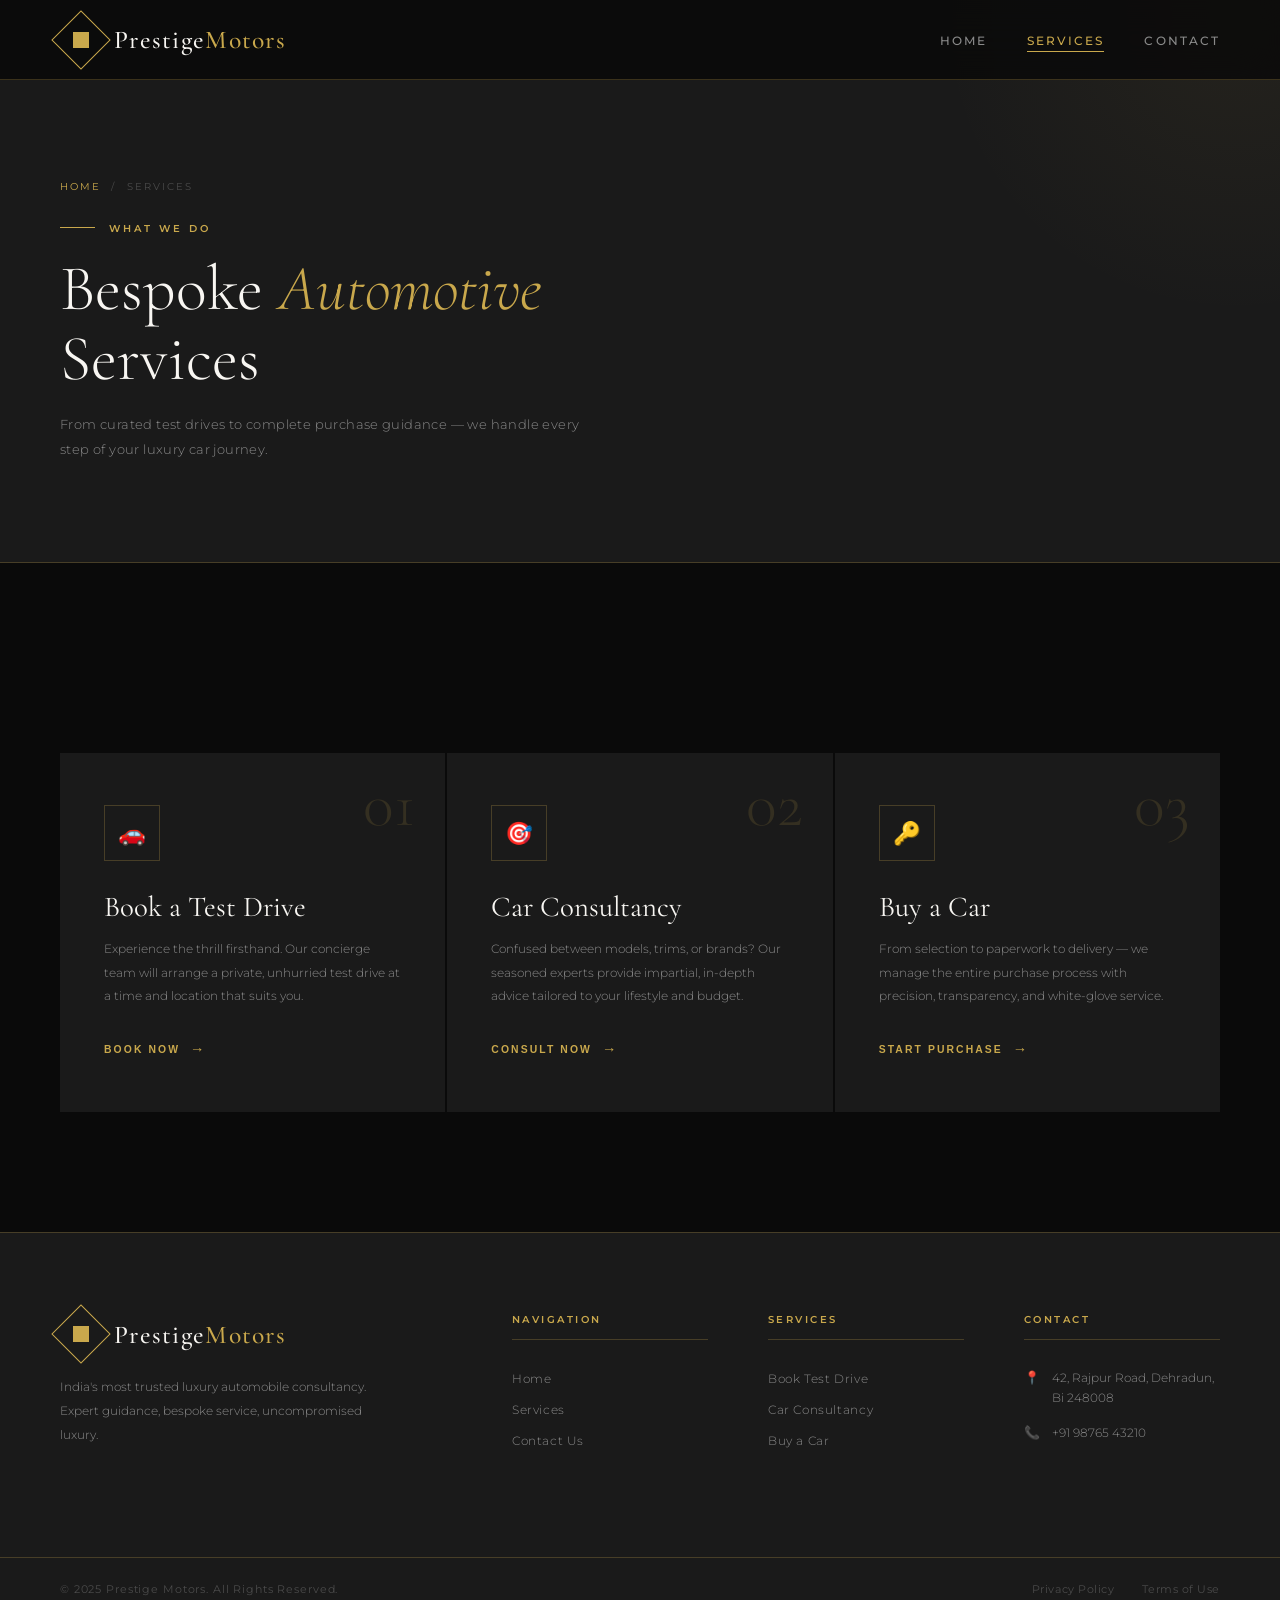
<file: services.html>
<!DOCTYPE html>
<html lang="en">
<head>
  <meta charset="UTF-8" />
  <meta name="viewport" content="width=device-width, initial-scale=1.0" />
  <title>Services — Prestige Motors</title>
  <link rel="stylesheet" href="style.css" />
  <script src="script.js" defer></script>
</head>
<body>

<!-- ===== MOBILE MENU ===== -->
<div class="mobile-menu" id="mobileMenu">
  <a href="index.html" onclick="closeMobileMenu()">Home</a>
  <a href="services.html" onclick="closeMobileMenu()">Services</a>
  <a href="contact.html" onclick="closeMobileMenu()">Contact</a>
</div>

<!-- ===== NAVIGATION ===== -->
<nav id="navbar">
  <a href="index.html" class="nav-logo">
    <div class="nav-logo-icon"><span></span></div>
    <span class="nav-logo-text">Prestige<span>Motors</span></span>
  </a>
  <ul class="nav-links">
    <li><a href="index.html">Home</a></li>
    <li><a href="services.html" class="active">Services</a></li>
    <li><a href="contact.html">Contact</a></li>
  </ul>
  <div class="hamburger" onclick="toggleMobileMenu()" id="hamburger">
    <span></span><span></span><span></span>
  </div>
</nav>

<!-- ===== PAGE HERO ===== -->
<div class="page-hero">
  <div class="page-hero-content">
    <div class="page-breadcrumb"><a href="index.html">Home</a> &nbsp;/&nbsp; Services</div>
    <div class="section-tag">What We Do</div>
    <h1 class="section-title" style="font-size: clamp(2.4rem, 5vw, 4rem);">Bespoke <em>Automotive</em><br>Services</h1>
    <p class="section-desc">From curated test drives to complete purchase guidance — we handle every step of your luxury car journey.</p>
  </div>
</div>

<!-- ===== SERVICES CARDS ===== -->
<section class="services-section">
  <div class="services-grid">

    <!-- Service 1 -->
    <div class="service-card fade-up" onclick="showForm('testdrive')">
      <div class="service-num">01</div>
      <div class="service-icon">🚗</div>
      <h3 class="service-name">Book a Test Drive</h3>
      <p class="service-desc">Experience the thrill firsthand. Our concierge team will arrange a private, unhurried test drive at a time and location that suits you.</p>
      <button class="service-cta">Book Now</button>
    </div>

    <!-- Service 2 -->
    <div class="service-card fade-up" onclick="showForm('consultant')">
      <div class="service-num">02</div>
      <div class="service-icon">🎯</div>
      <h3 class="service-name">Car Consultancy</h3>
      <p class="service-desc">Confused between models, trims, or brands? Our seasoned experts provide impartial, in-depth advice tailored to your lifestyle and budget.</p>
      <button class="service-cta">Consult Now</button>
    </div>

    <!-- Service 3 -->
    <div class="service-card fade-up" onclick="showForm('buycar')">
      <div class="service-num">03</div>
      <div class="service-icon">🔑</div>
      <h3 class="service-name">Buy a Car</h3>
      <p class="service-desc">From selection to paperwork to delivery — we manage the entire purchase process with precision, transparency, and white-glove service.</p>
      <button class="service-cta">Start Purchase</button>
    </div>

  </div>
</section>

<!-- ===== FORM: TEST DRIVE ===== -->
<section class="service-form-section" id="form-testdrive">
  <div class="service-form-container">
    <div class="service-form-header">
      <div class="section-tag">Step 1 of 1</div>
      <h2 class="section-title" style="font-size: 2.2rem;">Book a <em>Test Drive</em></h2>
      <p class="section-desc">Fill in your details below and our team will confirm your test drive appointment within a few hours.</p>
    </div>
    <form onsubmit="handleSubmit(event, 'testdrive')">
      <div class="form-row">
        <div class="form-group">
          <label class="form-label">Full Name <span class="form-required">*</span></label>
          <input type="text" name="name" class="form-input" placeholder="Your name" required />
        </div>
        <div class="form-group">
          <label class="form-label">Phone Number <span class="form-required">*</span></label>
          <input type="tel" name="phone" class="form-input" placeholder="+91 00000 00000" required />
        </div>
      </div>
      <div class="form-group">
        <label class="form-label">Email Address <span class="form-required">*</span></label>
        <input type="email" name="email" class="form-input" placeholder="your@email.com" required />
      </div>
      <div class="form-group">
        <label class="form-label">Address <span class="form-required">*</span></label>
        <input type="text" name="address" class="form-input" placeholder="Your city / full address" required />
      </div>
      <div class="form-group">
        <label class="form-label">Car Model <span class="form-required">*</span></label>
        <select name="carModel" class="form-select form-input" required>
          <option value="" disabled selected>Select a car model</option>
          <option>Fortuner</option>
          <option>Fortuner Legender</option>
          <option>Urban Cruiser Hyryder</option>
          <option>Urban Cruiser Taisor</option>
          <option>Land Cruiser 300</option>
          <option>Innova Crysta</option>
          <option>Rumion</option>
          <option>Vellfire</option>
          <option>Camry</option>
          <option>Hilux</option>
          <option>Other (specify in notes)</option>
        </select>
      </div>
      <div class="form-group">
        <label class="form-label">Preferred Date & Time</label>
        <input type="datetime-local" name="dateTime" class="form-input" />
      </div>
      <div class="form-group">
        <label class="form-label">Additional Notes</label>
        <textarea name="message" class="form-textarea" placeholder="Any special requirements or questions..."></textarea>
      </div>
      <div style="display: flex; gap: 14px; flex-wrap: wrap;">
        <button type="submit" class="form-submit" style="flex: 1;">Confirm Test Drive Booking</button>
        <button type="button" onclick="hideForm()" class="btn-secondary" style="flex: none; padding: 16px 24px; font-size: 0.7rem; border: 1px solid rgba(255,255,255,0.2);">← Back</button>
      </div>
    </form>
  </div>
</section>

<!-- ===== FORM: CONSULTANT ===== -->
<section class="service-form-section" id="form-consultant">
  <div class="service-form-container">
    <div class="service-form-header">
      <div class="section-tag">Expert Consultation</div>
      <h2 class="section-title" style="font-size: 2.2rem;">Car <em>Consultancy</em></h2>
      <p class="section-desc">Share your details and we'll pair you with one of our senior automotive consultants for a personalised session.</p>
    </div>
    <form onsubmit="handleSubmit(event, 'consultant')">
      <div class="form-row">
        <div class="form-group">
          <label class="form-label">Full Name <span class="form-required">*</span></label>
          <input type="text" name="name" class="form-input" placeholder="Your name" required />
        </div>
        <div class="form-group">
          <label class="form-label">Phone Number <span class="form-required">*</span></label>
          <input type="tel" name="phone" class="form-input" placeholder="+91 00000 00000" required />
        </div>
      </div>
      <div class="form-group">
        <label class="form-label">Email Address <span class="form-required">*</span></label>
        <input type="email" name="email" class="form-input" placeholder="your@email.com" required />
      </div>
      <div class="form-group">
        <label class="form-label">Address <span class="form-required">*</span></label>
        <input type="text" name="address" class="form-input" placeholder="Your city / full address" required />
      </div>
      <div class="form-group">
        <label class="form-label">Budget Range</label>
        <select name="budget" class="form-select form-input">
          <option value="" disabled selected>Select your budget</option>
          <option>₹ 20L – ₹ 30L</option>
          <option>₹ 30L – ₹ 40L</option>
          <option>₹ 40L – ₹ 50L</option>
          <option>₹ 50L – ₹ 1 Crore</option>
          <option>₹ 1 Crore & above</option>
          <option>Flexible / Not decided</option>
        </select>
      </div>
      <div class="form-group">
        <label class="form-label">What type of vehicle are you looking for?</label>
        <textarea name="message" class="form-textarea" placeholder="E.g. family SUV, performance sedan, track-ready sports car..."></textarea>
      </div>
      <div style="display: flex; gap: 14px; flex-wrap: wrap;">
        <button type="submit" class="form-submit" style="flex: 1;">Request Consultation</button>
        <button type="button" onclick="hideForm()" class="btn-secondary" style="flex: none; padding: 16px 24px; font-size: 0.7rem; border: 1px solid rgba(255,255,255,0.2);">← Back</button>
      </div>
    </form>
  </div>
</section>

<!-- ===== FORM: BUY CAR ===== -->
<section class="service-form-section" id="form-buycar">
  <div class="service-form-container">
    <div class="service-form-header">
      <div class="section-tag">Purchase Initiation</div>
      <h2 class="section-title" style="font-size: 2.2rem;">Buy a <em>Car</em></h2>
      <p class="section-desc">Begin your purchase journey. Our specialists will guide you every step — pricing, documentation, financing, and delivery.</p>
    </div>
    <form onsubmit="handleSubmit(event, 'buycar')">
      <div class="form-row">
        <div class="form-group">
          <label class="form-label">Full Name <span class="form-required">*</span></label>
          <input type="text" name="name" class="form-input" placeholder="Your name" required />
        </div>
        <div class="form-group">
          <label class="form-label">Phone Number <span class="form-required">*</span></label>
          <input type="tel" name="phone" class="form-input" placeholder="+91 00000 00000" required />
        </div>
      </div>
      <div class="form-group">
        <label class="form-label">Email Address <span class="form-required">*</span></label>
        <input type="email" name="email" class="form-input" placeholder="your@email.com" required />
      </div>
      <div class="form-group">
        <label class="form-label">Address <span class="form-required">*</span></label>
        <input type="text" name="address" class="form-input" placeholder="Your city / full address" required />
      </div>
      <div class="form-group">
        <label class="form-label">Car Model You Wish to Purchase <span class="form-required">*</span></label>
        <select name="carModel" class="form-select form-input" required>
          <option>Fortuner</option>
          <option>Fortuner Legender</option>
          <option>Urban Cruiser Hyryder</option>
          <option>Urban Cruiser Taisor</option>
          <option>Land Cruiser 300</option>
          <option>Innova Crysta</option>
          <option>Rumion</option>
          <option>Vellfire</option>
          <option>Camry</option>
          <option>Hilux</option>
          <option>Other (will discuss with consultant)</option>
        </select>
      </div>
      <div class="form-group">
        <label class="form-label">Preferred Payment Mode</label>
        <select name="payment" class="form-select form-input">
          <option value="" disabled selected>Select payment preference</option>
          <option>Full Cash / Cheque</option>
          <option>Bank Loan / Financing</option>
          <option>Lease</option>
          <option>Part Exchange</option>
          <option>To be discussed</option>
        </select>
      </div>
      <div class="form-group">
        <label class="form-label">Additional Requirements</label>
        <textarea name="message" class="form-textarea" placeholder="Specific color, trim, accessories, delivery timeline..."></textarea>
      </div>
      <div style="display: flex; gap: 14px; flex-wrap: wrap;">
        <button type="submit" class="form-submit" style="flex: 1;">Submit Purchase Request</button>
        <button type="button" onclick="hideForm()" class="btn-secondary" style="flex: none; padding: 16px 24px; font-size: 0.7rem; border: 1px solid rgba(255,255,255,0.2);">← Back</button>
      </div>
    </form>
  </div>
</section>

<!-- ===== FOOTER ===== -->
<footer>
  <div class="footer-top">
    <div class="footer-brand">
      <a href="index.html" class="nav-logo" style="margin-bottom: 20px; display: flex;">
        <div class="nav-logo-icon"><span></span></div>
        <span class="nav-logo-text">Prestige<span>Motors</span></span>
      </a>
      <p class="footer-desc">India's most trusted luxury automobile consultancy. Expert guidance, bespoke service, uncompromised luxury.</p>
    </div>
    <div>
      <div class="footer-col-title">Navigation</div>
      <ul class="footer-links">
        <li><a href="index.html">Home</a></li>
        <li><a href="services.html">Services</a></li>
        <li><a href="contact.html">Contact Us</a></li>
      </ul>
    </div>
    <div>
      <div class="footer-col-title">Services</div>
      <ul class="footer-links">
        <li><a href="#" onclick="showForm('testdrive'); return false;">Book Test Drive</a></li>
        <li><a href="#" onclick="showForm('consultant'); return false;">Car Consultancy</a></li>
        <li><a href="#" onclick="showForm('buycar'); return false;">Buy a Car</a></li>
      </ul>
    </div>
    <div>
      <div class="footer-col-title">Contact</div>
      <div class="footer-contact-item">
        <span class="footer-contact-icon">📍</span>
        <span class="footer-contact-text">42, Rajpur Road, Dehradun,<br>Bi
           248008</span>
      </div>
      <div class="footer-contact-item">
        <span class="footer-contact-icon">📞</span>
        <span class="footer-contact-text">+91 98765 43210</span>
      </div>
    </div>
  </div>
  <div class="footer-bottom">
    <div class="footer-copy">© 2025 Prestige Motors. All Rights Reserved.</div>
    <div class="footer-legal">
      <a href="#">Privacy Policy</a>
      <a href="#">Terms of Use</a>
    </div>
  </div>
</footer>
<!--  map -->
<script>
  // Page-specific only — all form submission handled by script.js
  function showForm(type) {
    document.querySelectorAll('.service-form-section').forEach(f => f.classList.remove('active'));
    document.querySelectorAll('.service-card').forEach(c => c.style.opacity = '0.5');
    const form = document.getElementById('form-' + type);
    if (form) {
      form.classList.add('active');
      setTimeout(() => form.scrollIntoView({ behavior: 'smooth', block: 'start' }), 100);
    }
  }
  function hideForm() {
    document.querySelectorAll('.service-form-section').forEach(f => f.classList.remove('active'));
    document.querySelectorAll('.service-card').forEach(c => c.style.opacity = '1');
    document.querySelector('.services-section').scrollIntoView({ behavior: 'smooth', block: 'start' });
  }
</script>
</body>
</html>
</file>
<file: style.css>
/* ===== LUXURY MINIMALIST CAR CONSULTANCY ===== */
@import url('https://fonts.googleapis.com/css2?family=Cormorant+Garamond:ital,wght@0,300;0,400;0,500;0,600;1,300;1,400&family=Montserrat:wght@200;300;400;500;600;700&display=swap');

:root {
  --black: #0a0a0a;
  --white: #f8f6f2;
  --gold: #c9a84c;
  --gold-light: #e8c96b;
  --gold-dark: #8a6d2f;
  --charcoal: #1a1a1a;
  --dark-gray: #2a2a2a;
  --mid-gray: #4a4a4a;
  --light-gray: #8a8a8a;
  --cream: #f0ede6;
  --border: rgba(201,168,76,0.25);
  --shadow: 0 20px 60px rgba(0,0,0,0.4);
  --transition: all 0.4s cubic-bezier(0.25, 0.46, 0.45, 0.94);
}

*, *::before, *::after { margin: 0; padding: 0; box-sizing: border-box; }

html { scroll-behavior: smooth; font-size: 16px; }

body {
  font-family: 'Montserrat', sans-serif;
  background: var(--black);
  color: var(--white);
  overflow-x: hidden;
  cursor: default;
}

/* ===== SCROLLBAR ===== */
::-webkit-scrollbar { width: 4px; }
::-webkit-scrollbar-track { background: var(--black); }
::-webkit-scrollbar-thumb { background: var(--gold); border-radius: 2px; }

/* ===== SELECTION ===== */
::selection { background: var(--gold); color: var(--black); }

/* ===== NAVIGATION ===== */
nav {
  position: fixed;
  top: 0; left: 0; right: 0;
  z-index: 1000;
  padding: 0 60px;
  height: 80px;
  display: flex;
  align-items: center;
  justify-content: space-between;
  background: rgba(10,10,10,0.85);
  backdrop-filter: blur(20px);
  border-bottom: 1px solid var(--border);
  transition: var(--transition);
}

nav.scrolled {
  height: 65px;
  background: rgba(10,10,10,0.97);
}

.nav-logo {
  display: flex;
  align-items: center;
  gap: 12px;
  text-decoration: none;
}

.nav-logo-icon {
  width: 42px; height: 42px;
  border: 1px solid var(--gold);
  display: flex; align-items: center; justify-content: center;
  transform: rotate(45deg);
}

.nav-logo-icon span {
  display: block;
  width: 16px; height: 16px;
  background: var(--gold);
  transform: rotate(-45deg);
}

.nav-logo-text {
  font-family: 'Cormorant Garamond', serif;
  font-size: 1.6rem;
  font-weight: 500;
  letter-spacing: 0.05em;
  color: var(--white);
}

.nav-logo-text span { color: var(--gold); }

.nav-links {
  display: flex;
  align-items: center;
  gap: 40px;
  list-style: none;
}

.nav-links a {
  font-size: 0.72rem;
  font-weight: 500;
  letter-spacing: 0.18em;
  text-transform: uppercase;
  color: var(--light-gray);
  text-decoration: none;
  transition: var(--transition);
  position: relative;
}

.nav-links a::after {
  content: '';
  position: absolute;
  bottom: -4px; left: 0;
  width: 0; height: 1px;
  background: var(--gold);
  transition: var(--transition);
}

.nav-links a:hover, .nav-links a.active {
  color: var(--gold);
}

.nav-links a:hover::after, .nav-links a.active::after { width: 100%; }

.nav-cta {
  padding: 10px 28px;
  border: 1px solid var(--gold);
  color: var(--gold) !important;
  font-size: 0.68rem !important;
  letter-spacing: 0.2em !important;
  transition: var(--transition) !important;
}

.nav-cta::after { display: none !important; }
.nav-cta:hover { background: var(--gold); color: var(--black) !important; }

.hamburger {
  display: none;
  flex-direction: column;
  gap: 5px;
  cursor: pointer;
  padding: 5px;
}

.hamburger span {
  display: block;
  width: 25px; height: 1px;
  background: var(--white);
  transition: var(--transition);
}

/* ===== HERO ===== */
.hero {
  position: relative;
  height: 100vh;
  min-height: 700px;
  display: flex;
  align-items: center;
  overflow: hidden;
}

.hero-bg {
  position: absolute;
  inset: 0;
  background: linear-gradient(135deg, #0a0a0a 0%, #1a1208 50%, #0a0a0a 100%);
}

.hero-bg::before {
  content: '';
  position: absolute;
  inset: 0;
  background: url('https://images.unsplash.com/photo-1552519507-da3b142c6e3d?w=1800&q=85') center/cover no-repeat;
  opacity: 0.35;
  filter: brightness(0.6);
}

.hero-bg::after {
  content: '';
  position: absolute;
  inset: 0;
  background: linear-gradient(to right, rgba(10,10,10,0.95) 40%, rgba(10,10,10,0.1) 100%);
}

.hero-content {
  position: relative;
  z-index: 2;
  padding: 0 60px;
  max-width: 750px;
}

.hero-tag {
  display: inline-flex;
  align-items: center;
  gap: 12px;
  font-size: 0.65rem;
  font-weight: 600;
  letter-spacing: 0.3em;
  text-transform: uppercase;
  color: var(--gold);
  margin-bottom: 30px;
}

.hero-tag::before {
  content: '';
  display: block;
  width: 40px; height: 1px;
  background: var(--gold);
}

.hero-title {
  font-family: 'Cormorant Garamond', serif;
  font-size: clamp(3rem, 6vw, 5.5rem);
  font-weight: 300;
  line-height: 1.05;
  letter-spacing: -0.01em;
  margin-bottom: 28px;
}

.hero-title em {
  font-style: italic;
  color: var(--gold);
}

.hero-subtitle {
  font-size: 0.85rem;
  font-weight: 300;
  color: var(--light-gray);
  line-height: 1.9;
  letter-spacing: 0.05em;
  max-width: 480px;
  margin-bottom: 48px;
}

.hero-buttons {
  display: flex;
  gap: 20px;
  flex-wrap: wrap;
}

.btn-primary {
  padding: 16px 42px;
  background: var(--gold);
  color: var(--black);
  font-family: 'Montserrat', sans-serif;
  font-size: 0.7rem;
  font-weight: 600;
  letter-spacing: 0.2em;
  text-transform: uppercase;
  border: none;
  cursor: pointer;
  transition: var(--transition);
  text-decoration: none;
  display: inline-block;
}

.btn-primary:hover {
  background: var(--gold-light);
  transform: translateY(-2px);
  box-shadow: 0 8px 30px rgba(201,168,76,0.3);
}

.btn-secondary {
  padding: 15px 42px;
  background: transparent;
  color: var(--white);
  font-family: 'Montserrat', sans-serif;
  font-size: 0.7rem;
  font-weight: 500;
  letter-spacing: 0.2em;
  text-transform: uppercase;
  border: 1px solid rgba(255,255,255,0.25);
  cursor: pointer;
  transition: var(--transition);
  text-decoration: none;
  display: inline-block;
}

.btn-secondary:hover {
  border-color: var(--gold);
  color: var(--gold);
  transform: translateY(-2px);
}

.hero-stats {
  position: absolute;
  bottom: 60px;
  right: 60px;
  z-index: 2;
  display: flex;
  gap: 50px;
}

.stat-item { text-align: right; }

.stat-number {
  font-family: 'Cormorant Garamond', serif;
  font-size: 2.8rem;
  font-weight: 300;
  color: var(--gold);
  line-height: 1;
}

.stat-label {
  font-size: 0.6rem;
  font-weight: 500;
  letter-spacing: 0.2em;
  text-transform: uppercase;
  color: var(--light-gray);
  margin-top: 6px;
}

.hero-scroll {
  position: absolute;
  bottom: 40px;
  left: 60px;
  z-index: 2;
  display: flex;
  align-items: center;
  gap: 14px;
  font-size: 0.6rem;
  font-weight: 500;
  letter-spacing: 0.25em;
  text-transform: uppercase;
  color: var(--light-gray);
}

.scroll-line {
  width: 1px;
  height: 50px;
  background: linear-gradient(to bottom, var(--gold), transparent);
  animation: scrollPulse 2s ease-in-out infinite;
}

@keyframes scrollPulse {
  0%, 100% { opacity: 1; }
  50% { opacity: 0.3; }
}

/* ===== SECTIONS GENERAL ===== */
section { padding: 120px 60px; }

.section-tag {
  display: inline-flex;
  align-items: center;
  gap: 14px;
  font-size: 0.62rem;
  font-weight: 600;
  letter-spacing: 0.3em;
  text-transform: uppercase;
  color: var(--gold);
  margin-bottom: 20px;
}

.section-tag::before {
  content: '';
  display: block;
  width: 35px; height: 1px;
  background: var(--gold);
}

.section-title {
  font-family: 'Cormorant Garamond', serif;
  font-size: clamp(2rem, 4vw, 3.5rem);
  font-weight: 300;
  line-height: 1.1;
  margin-bottom: 18px;
}

.section-title em { font-style: italic; color: var(--gold); }

.section-desc {
  font-size: 0.82rem;
  font-weight: 300;
  color: var(--light-gray);
  line-height: 1.9;
  letter-spacing: 0.03em;
  max-width: 520px;
}

/* ===== CARS SECTION ===== */
.cars-section { background: var(--charcoal); }

.cars-header {
  display: flex;
  justify-content: space-between;
  align-items: flex-end;
  margin-bottom: 70px;
  gap: 30px;
  flex-wrap: wrap;
}

.cars-grid {
  display: grid;
  grid-template-columns: repeat(4, 1fr);
  gap: 2px;
}

.car-card {
  position: relative;
  background: var(--dark-gray);
  overflow: hidden;
  cursor: pointer;
  group: true;
}

.car-card:nth-child(1) { grid-column: span 2; }
.car-card:nth-child(4) { grid-column: span 2; }

.car-img {
  width: 100%;
  height: 320px;
  object-fit: cover;
  transition: transform 0.7s cubic-bezier(0.25, 0.46, 0.45, 0.94);
  display: block;
  filter: brightness(0.75) saturate(0.9);
}

.car-card:nth-child(1) .car-img,
.car-card:nth-child(4) .car-img { height: 380px; }

.car-card:hover .car-img {
  transform: scale(1.06);
  filter: brightness(0.5) saturate(0.8);
}

.car-overlay {
  position: absolute;
  inset: 0;
  background: linear-gradient(to top, rgba(0,0,0,0.92) 0%, transparent 55%);
  display: flex;
  flex-direction: column;
  justify-content: flex-end;
  padding: 28px;
  transition: var(--transition);
}

.car-badge {
  position: absolute;
  top: 20px;
  left: 20px;
  padding: 5px 14px;
  background: var(--gold);
  font-size: 0.58rem;
  font-weight: 700;
  letter-spacing: 0.18em;
  text-transform: uppercase;
  color: var(--black);
}

.car-name {
  font-family: 'Cormorant Garamond', serif;
  font-size: 1.6rem;
  font-weight: 400;
  line-height: 1.1;
  margin-bottom: 4px;
}

.car-spec {
  font-size: 0.65rem;
  font-weight: 400;
  letter-spacing: 0.15em;
  color: var(--gold);
  text-transform: uppercase;
  margin-bottom: 12px;
}

.car-price {
  font-size: 0.75rem;
  font-weight: 600;
  letter-spacing: 0.05em;
  color: rgba(255,255,255,0.7);
  margin-bottom: 18px;
}

.car-actions {
  display: flex;
  gap: 10px;
  transform: translateY(10px);
  opacity: 0;
  transition: var(--transition);
}

.car-card:hover .car-actions {
  transform: translateY(0);
  opacity: 1;
}

.car-btn {
  flex: 1;
  padding: 10px 12px;
  font-family: 'Montserrat', sans-serif;
  font-size: 0.6rem;
  font-weight: 600;
  letter-spacing: 0.15em;
  text-transform: uppercase;
  border: none;
  cursor: pointer;
  transition: var(--transition);
}

.car-btn-inquiry {
  background: var(--gold);
  color: var(--black);
}

.car-btn-inquiry:hover { background: var(--gold-light); }

.car-btn-brochure {
  background: transparent;
  color: var(--white);
  border: 1px solid rgba(255,255,255,0.4);
}

.car-btn-brochure:hover { border-color: var(--gold); color: var(--gold); }

/* ===== REVIEWS ===== */
.reviews-section { background: var(--black); }

.reviews-header {
  text-align: center;
  margin-bottom: 70px;
}

.reviews-header .section-tag { justify-content: center; }
.reviews-header .section-tag::before { display: none; }

.reviews-grid {
  display: grid;
  grid-template-columns: repeat(3, 1fr);
  gap: 2px;
}

.review-card {
  background: var(--charcoal);
  padding: 44px;
  position: relative;
  transition: var(--transition);
  border-bottom: 2px solid transparent;
}

.review-card:hover {
  background: var(--dark-gray);
  border-bottom-color: var(--gold);
}

.review-quote {
  font-family: 'Cormorant Garamond', serif;
  font-size: 4rem;
  color: var(--gold);
  line-height: 0.5;
  margin-bottom: 24px;
  opacity: 0.6;
}

.review-text {
  font-size: 0.82rem;
  font-weight: 300;
  line-height: 1.9;
  color: rgba(248,246,242,0.8);
  margin-bottom: 30px;
  font-style: italic;
}

.review-stars {
  display: flex;
  gap: 4px;
  margin-bottom: 20px;
}

.star { color: var(--gold); font-size: 0.75rem; }

.review-author {
  display: flex;
  align-items: center;
  gap: 16px;
}

.review-avatar {
  width: 44px; height: 44px;
  border-radius: 50%;
  border: 1px solid var(--gold);
  overflow: hidden;
  flex-shrink: 0;
}

.review-avatar img { width: 100%; height: 100%; object-fit: cover; }

.review-name {
  font-size: 0.75rem;
  font-weight: 600;
  letter-spacing: 0.1em;
  text-transform: uppercase;
  margin-bottom: 3px;
}

.review-role {
  font-size: 0.62rem;
  color: var(--light-gray);
  letter-spacing: 0.08em;
}

/* ===== FOOTER ===== */
footer {
  background: var(--charcoal);
  border-top: 1px solid var(--border);
}

.footer-top {
  padding: 80px 60px;
  display: grid;
  grid-template-columns: 2fr 1fr 1fr 1fr;
  gap: 60px;
}
/* ===== ------------------------------------------PROFILE SECTION ===== */
.profile-section {
  background: var(--black);
  padding: 120px 60px;
}

.profile-container {
  display: grid;
  grid-template-columns: 1fr 2fr;
  gap: 80px;
  align-items: center;
}

/* LEFT CARD */
.profile-card {
  border: 1px solid var(--border);
  padding: 5px;
  background: var(--charcoal);
  box-shadow: var(--shadow);

  display: flex;
  flex-direction: column;
  gap: 10px;
} 

.profile-card img {
  width: 100%;
  height: auto;
  display: block;
  line-height: 0;
}

.profile-container {
  align-items: start;
}

.profile-text {
  font-size: 0.82rem;
  font-weight: 300;
  color: var(--light-gray);
  line-height: 1.9;
  margin-bottom: 20px;
}

.profile-contact {
  margin-top: 30px;
  font-size: 0.75rem;
  color: var(--gold);
  letter-spacing: 0.05em;
  line-height: 1.8;
}

/* RESPONSIVE */
@media (max-width: 900px) {
  .profile-container {
    grid-template-columns: 1fr;
    gap: 40px;
  }
}
/* ---------------------------------------------------------------------------------------------------------------------------------------------- */
.footer-brand .nav-logo { margin-bottom: 24px; text-decoration: none; }

.footer-desc {
  font-size: 0.78rem;
  font-weight: 300;
  color: var(--light-gray);
  line-height: 1.9;
  margin-bottom: 30px;
  max-width: 320px;
}

.footer-social {
  display: flex;
  gap: 14px;
}

.social-link {
  width: 38px; height: 38px;
  border: 1px solid var(--border);
  display: flex; align-items: center; justify-content: center;
  color: var(--light-gray);
  font-size: 0.8rem;
  text-decoration: none;
  transition: var(--transition);
}

.social-link:hover {
  border-color: var(--gold);
  color: var(--gold);
  background: rgba(201,168,76,0.06);
}

.footer-col-title {
  font-size: 0.62rem;
  font-weight: 600;
  letter-spacing: 0.25em;
  text-transform: uppercase;
  color: var(--gold);
  margin-bottom: 28px;
  padding-bottom: 14px;
  border-bottom: 1px solid var(--border);
}

.footer-links { list-style: none; }

.footer-links li { margin-bottom: 12px; }

.footer-links a {
  font-size: 0.76rem;
  font-weight: 300;
  color: var(--light-gray);
  text-decoration: none;
  letter-spacing: 0.05em;
  transition: var(--transition);
}

.footer-links a:hover { color: var(--gold); padding-left: 6px; }

.footer-contact-item {
  display: flex;
  align-items: flex-start;
  gap: 12px;
  margin-bottom: 16px;
}

.footer-contact-icon {
  color: var(--gold);
  font-size: 0.8rem;
  margin-top: 2px;
  flex-shrink: 0;
}

.footer-contact-text {
  font-size: 0.76rem;
  font-weight: 300;
  color: var(--light-gray);
  line-height: 1.6;
}

.footer-bottom {
  padding: 24px 60px;
  border-top: 1px solid var(--border);
  display: flex;
  align-items: center;
  justify-content: space-between;
  flex-wrap: wrap;
  gap: 14px;
}

.footer-copy {
  font-size: 0.68rem;
  color: var(--mid-gray);
  letter-spacing: 0.08em;
}

.footer-legal {
  display: flex;
  gap: 28px;
}

.footer-legal a {
  font-size: 0.68rem;
  color: var(--mid-gray);
  text-decoration: none;
  letter-spacing: 0.05em;
  transition: var(--transition);
}

.footer-legal a:hover { color: var(--gold); }

/* ===== QUERY POPUP ===== */
.popup-overlay {
  position: fixed;
  inset: 0;
  z-index: 9999;
  background: rgba(0,0,0,0.85);
  backdrop-filter: blur(8px);
  display: flex;
  align-items: center;
  justify-content: center;
  padding: 20px;
  opacity: 0;
  visibility: hidden;
  transition: var(--transition);
}

.popup-overlay.active {
  opacity: 1;
  visibility: visible;
}

.popup {
  background: var(--charcoal);
  border: 1px solid var(--border);
  width: 100%;
  max-width: 500px;
  position: relative;
  transform: translateY(30px);
  transition: var(--transition);
  box-shadow: 0 40px 100px rgba(0,0,0,0.7);
}

.popup-overlay.active .popup { transform: translateY(0); }

.popup-header {
  padding: 36px 40px 0;
  position: relative;
}

.popup-close {
  position: absolute;
  top: 20px; right: 20px;
  width: 36px; height: 36px;
  display: flex; align-items: center; justify-content: center;
  border: 1px solid var(--border);
  background: none;
  color: var(--light-gray);
  font-size: 1.1rem;
  cursor: pointer;
  transition: var(--transition);
}

.popup-close:hover { border-color: var(--gold); color: var(--gold); }

.popup-tag {
  font-size: 0.6rem;
  font-weight: 600;
  letter-spacing: 0.3em;
  text-transform: uppercase;
  color: var(--gold);
  margin-bottom: 10px;
}

.popup-title {
  font-family: 'Cormorant Garamond', serif;
  font-size: 2rem;
  font-weight: 400;
  margin-bottom: 8px;
}

.popup-subtitle {
  font-size: 0.75rem;
  color: var(--light-gray);
  margin-bottom: 0;
  line-height: 1.7;
}

.popup-body { padding: 30px 40px 40px; }

/* ===== FORMS ===== */
.form-group { margin-bottom: 20px; }

.form-label {
  display: block;
  font-size: 0.62rem;
  font-weight: 600;
  letter-spacing: 0.2em;
  text-transform: uppercase;
  color: var(--light-gray);
  margin-bottom: 8px;
}

.form-required { color: var(--gold); }

.form-input, .form-select, .form-textarea {
  width: 100%;
  padding: 13px 16px;
  background: var(--dark-gray);
  border: 1px solid rgba(255,255,255,0.08);
  color: var(--white);
  font-family: 'Montserrat', sans-serif;
  font-size: 0.8rem;
  font-weight: 300;
  letter-spacing: 0.04em;
  outline: none;
  transition: var(--transition);
  -webkit-appearance: none;
}

.form-input:focus, .form-select:focus, .form-textarea:focus {
  border-color: var(--gold);
  background: rgba(201,168,76,0.04);
}

.form-input::placeholder { color: rgba(138,138,138,0.5); }

.form-select {
  background-image: url("data:image/svg+xml,%3Csvg xmlns='http://www.w3.org/2000/svg' width='12' height='7' viewBox='0 0 12 7'%3E%3Cpath d='M1 1l5 5 5-5' stroke='%23c9a84c' fill='none' stroke-width='1.5'/%3E%3C/svg%3E");
  background-repeat: no-repeat;
  background-position: right 16px center;
  padding-right: 44px;
  cursor: pointer;
}

.form-select option { background: var(--charcoal); }

.form-textarea { resize: vertical; min-height: 100px; }

.form-row { display: grid; grid-template-columns: 1fr 1fr; gap: 16px; }

.form-submit {
  width: 100%;
  padding: 16px;
  background: var(--gold);
  color: var(--black);
  font-family: 'Montserrat', sans-serif;
  font-size: 0.72rem;
  font-weight: 700;
  letter-spacing: 0.2em;
  text-transform: uppercase;
  border: none;
  cursor: pointer;
  transition: var(--transition);
  margin-top: 8px;
}

.form-submit:hover {
  background: var(--gold-light);
  transform: translateY(-1px);
  box-shadow: 0 6px 24px rgba(201,168,76,0.25);
}

/* ===== PAGE HERO (inner pages) ===== */
.page-hero {
  padding: 180px 60px 100px;
  position: relative;
  overflow: hidden;
  background: var(--charcoal);
  border-bottom: 1px solid var(--border);
}

.page-hero::before {
  content: '';
  position: absolute;
  top: -50%; right: -20%;
  width: 600px; height: 600px;
  border-radius: 50%;
  background: radial-gradient(circle, rgba(201,168,76,0.06) 0%, transparent 70%);
  pointer-events: none;
}

.page-hero-content { position: relative; z-index: 1; }

.page-breadcrumb {
  font-size: 0.65rem;
  letter-spacing: 0.2em;
  text-transform: uppercase;
  color: var(--mid-gray);
  margin-bottom: 20px;
}

.page-breadcrumb a { color: var(--gold); text-decoration: none; }

/* ===== SERVICES PAGE ===== */
.services-section { background: var(--black); }

.services-grid {
  display: grid;
  grid-template-columns: repeat(3, 1fr);
  gap: 2px;
  margin-top: 70px;
}

.service-card {
  background: var(--charcoal);
  padding: 52px 44px;
  position: relative;
  overflow: hidden;
  cursor: pointer;
  transition: var(--transition);
  border-bottom: 3px solid transparent;
}

.service-card:hover {
  background: var(--dark-gray);
  border-bottom-color: var(--gold);
}

.service-card::before {
  content: '';
  position: absolute;
  top: 0; left: 0;
  width: 3px; height: 0;
  background: var(--gold);
  transition: height 0.5s ease;
}

.service-card:hover::before { height: 100%; }

.service-num {
  font-family: 'Cormorant Garamond', serif;
  font-size: 4rem;
  font-weight: 300;
  color: rgba(201,168,76,0.15);
  position: absolute;
  top: 20px; right: 30px;
  line-height: 1;
}

.service-icon {
  width: 56px; height: 56px;
  border: 1px solid var(--border);
  display: flex; align-items: center; justify-content: center;
  font-size: 1.4rem;
  color: var(--gold);
  margin-bottom: 30px;
  transition: var(--transition);
}

.service-card:hover .service-icon {
  background: rgba(201,168,76,0.1);
  border-color: var(--gold);
}

.service-name {
  font-family: 'Cormorant Garamond', serif;
  font-size: 1.8rem;
  font-weight: 400;
  margin-bottom: 14px;
  line-height: 1.1;
}

.service-desc {
  font-size: 0.78rem;
  font-weight: 300;
  color: var(--light-gray);
  line-height: 1.9;
  margin-bottom: 30px;
}

.service-cta {
  display: inline-flex;
  align-items: center;
  gap: 10px;
  font-size: 0.65rem;
  font-weight: 600;
  letter-spacing: 0.2em;
  text-transform: uppercase;
  color: var(--gold);
  border: none;
  background: none;
  cursor: pointer;
  padding: 0;
  transition: var(--transition);
}

.service-cta::after {
  content: '→';
  font-size: 0.9rem;
  transition: var(--transition);
}

.service-cta:hover { gap: 16px; }

/* ===== SERVICE FORMS ===== */
.service-form-section {
  background: var(--charcoal);
  display: none;
  padding: 80px 60px;
}

.service-form-section.active { display: block; }

.service-form-container {
  max-width: 640px;
  margin: 0 auto;
}

.service-form-header {
  margin-bottom: 48px;
  padding-bottom: 30px;
  border-bottom: 1px solid var(--border);
}

/* ===== THANK YOU PAGE ===== */
.thankyou-section {
  min-height: 100vh;
  display: flex;
  align-items: center;
  justify-content: center;
  padding: 120px 60px;
  background: var(--black);
  text-align: center;
}

.thankyou-content { max-width: 580px; }

.thankyou-icon {
  width: 100px; height: 100px;
  border: 1px solid var(--gold);
  border-radius: 50%;
  display: flex; align-items: center; justify-content: center;
  font-size: 2.5rem;
  margin: 0 auto 40px;
  animation: pulse 2s ease-in-out infinite;
}

@keyframes pulse {
  0%, 100% { box-shadow: 0 0 0 0 rgba(201,168,76,0.4); }
  50% { box-shadow: 0 0 0 20px rgba(201,168,76,0); }
}

.thankyou-img {
  width: 100%; max-width: 480px;
  height: 260px;
  object-fit: cover;
  margin: 40px auto;
  display: block;
  filter: brightness(0.75) saturate(0.9);
  border: 1px solid var(--border);
}

.thankyou-title {
  font-family: 'Cormorant Garamond', serif;
  font-size: 3rem;
  font-weight: 300;
  margin-bottom: 20px;
}

.thankyou-title em { font-style: italic; color: var(--gold); }

.thankyou-text {
  font-size: 0.82rem;
  font-weight: 300;
  color: var(--light-gray);
  line-height: 1.9;
  margin-bottom: 40px;
}

/* ===== CONTACT PAGE ===== */
.contact-section { background: var(--black); padding: 80px 60px 120px; }

.contact-grid {
  display: grid;
  grid-template-columns: 1fr 1.4fr;
  gap: 80px;
  margin-top: 70px;
  align-items: start;
}

.contact-info-item {
  display: flex;
  gap: 20px;
  margin-bottom: 40px;
  padding-bottom: 40px;
  border-bottom: 1px solid var(--border);
}

.contact-info-item:last-child { border-bottom: none; margin-bottom: 0; }

.contact-info-icon {
  width: 48px; height: 48px;
  border: 1px solid var(--border);
  display: flex; align-items: center; justify-content: center;
  color: var(--gold);
  font-size: 1.1rem;
  flex-shrink: 0;
}

.contact-info-label {
  font-size: 0.6rem;
  font-weight: 700;
  letter-spacing: 0.25em;
  text-transform: uppercase;
  color: var(--gold);
  margin-bottom: 8px;
}

.contact-info-value {
  font-size: 0.83rem;
  font-weight: 300;
  color: var(--white);
  line-height: 1.7;
}

.contact-form-card {
  background: var(--charcoal);
  padding: 52px;
  border: 1px solid var(--border);
}

.contact-form-title {
  font-family: 'Cormorant Garamond', serif;
  font-size: 1.8rem;
  font-weight: 400;
  margin-bottom: 8px;
}

.contact-form-sub {
  font-size: 0.76rem;
  color: var(--light-gray);
  margin-bottom: 36px;
  line-height: 1.7;
}

/* ===== MAP PLACEHOLDER ===== */
.map-section { padding: 0; background: var(--charcoal); }

.map-placeholder {
  width: 100%; height: 300px;
  background: var(--dark-gray);
  display: flex;
  align-items: center;
  justify-content: center;
  border-top: 1px solid var(--border);
  position: relative;
  overflow: hidden;
}

.map-placeholder::before {
  content: '';
  position: absolute;
  inset: 0;
  background: radial-gradient(circle at center, rgba(201,168,76,0.08) 0%, transparent 70%);
}

.map-label {
  font-size: 0.7rem;
  font-weight: 500;
  letter-spacing: 0.25em;
  text-transform: uppercase;
  color: var(--mid-gray);
  position: relative;
  z-index: 1;
}

/* ===== MOBILE MENU ===== */
.mobile-menu {
  position: fixed;
  inset: 0;
  z-index: 999;
  background: var(--black);
  display: flex;
  align-items: center;
  justify-content: center;
  flex-direction: column;
  gap: 40px;
  transform: translateX(100%);
  transition: transform 0.5s cubic-bezier(0.25, 0.46, 0.45, 0.94);
}

.mobile-menu.open { transform: translateX(0); }

.mobile-menu a {
  font-family: 'Cormorant Garamond', serif;
  font-size: 2.5rem;
  font-weight: 300;
  color: var(--white);
  text-decoration: none;
  letter-spacing: 0.05em;
  transition: var(--transition);
}

.mobile-menu a:hover { color: var(--gold); }

/* ===== MARQUEE ===== */
.marquee-section {
  padding: 0;
  overflow: hidden;
  background: var(--gold);
  border-top: 1px solid var(--gold-dark);
  border-bottom: 1px solid var(--gold-dark);
}

.marquee-track {
  display: flex;
  gap: 0;
  animation: marquee 25s linear infinite;
  white-space: nowrap;
}

.marquee-item {
  display: flex;
  align-items: center;
  gap: 24px;
  padding: 16px 40px;
  font-size: 0.65rem;
  font-weight: 700;
  letter-spacing: 0.25em;
  text-transform: uppercase;
  color: var(--black);
  flex-shrink: 0;
}

.marquee-dot {
  width: 5px; height: 5px;
  border-radius: 50%;
  background: var(--black);
  opacity: 0.4;
}

@keyframes marquee {
  from { transform: translateX(0); }
  to { transform: translateX(-50%); }
}

/* ===== ANIMATIONS ===== */
.fade-up {
  opacity: 0;
  transform: translateY(30px);
  transition: opacity 0.7s ease, transform 0.7s ease;
}

.fade-up.visible {
  opacity: 1;
  transform: translateY(0);
}

/* ===== RESPONSIVE ===== */
@media (max-width: 1100px) {
  .cars-grid { grid-template-columns: repeat(2, 1fr); }
  .car-card:nth-child(1),
  .car-card:nth-child(4) { grid-column: span 1; }
  .car-card:nth-child(1) .car-img,
  .car-card:nth-child(4) .car-img { height: 320px; }
  .footer-top { grid-template-columns: 1fr 1fr; }
  .contact-grid { grid-template-columns: 1fr; gap: 50px; }
}

@media (max-width: 900px) {
  nav { padding: 0 24px; }
  .nav-links { display: none; }
  .hamburger { display: flex; }
  section { padding: 80px 24px; }
  .hero-content { padding: 0 24px; }
  .hero-stats { right: 24px; gap: 30px; }
  .hero-scroll { left: 24px; }
  .services-grid { grid-template-columns: 1fr; }
  .reviews-grid { grid-template-columns: 1fr; }
  .cars-grid { grid-template-columns: 1fr; }
  .car-card:nth-child(1),
  .car-card:nth-child(4) { grid-column: span 1; }
  .car-actions { opacity: 1; transform: translateY(0); }
  .page-hero { padding: 140px 24px 80px; }
  .service-form-section { padding: 60px 24px; }
  .contact-section { padding: 60px 24px 80px; }
  .contact-form-card { padding: 32px 24px; }
  .footer-top { padding: 60px 24px; grid-template-columns: 1fr; gap: 40px; }
  .footer-bottom { padding: 20px 24px; }
  .hero-stats { display: none; }
  .form-row { grid-template-columns: 1fr; }
}

@media (max-width: 600px) {
  .hero-title { font-size: 2.4rem; }
  .section-title { font-size: 1.9rem; }
  .cars-header { flex-direction: column; align-items: flex-start; }
  .popup { margin: 0; border-radius: 0; }
  .popup-body { padding: 24px; }
  .popup-header { padding: 28px 24px 0; }
}

.popup-image {
  width: 100%;
  height: 180px;
  object-fit: cover;
}
</file>
